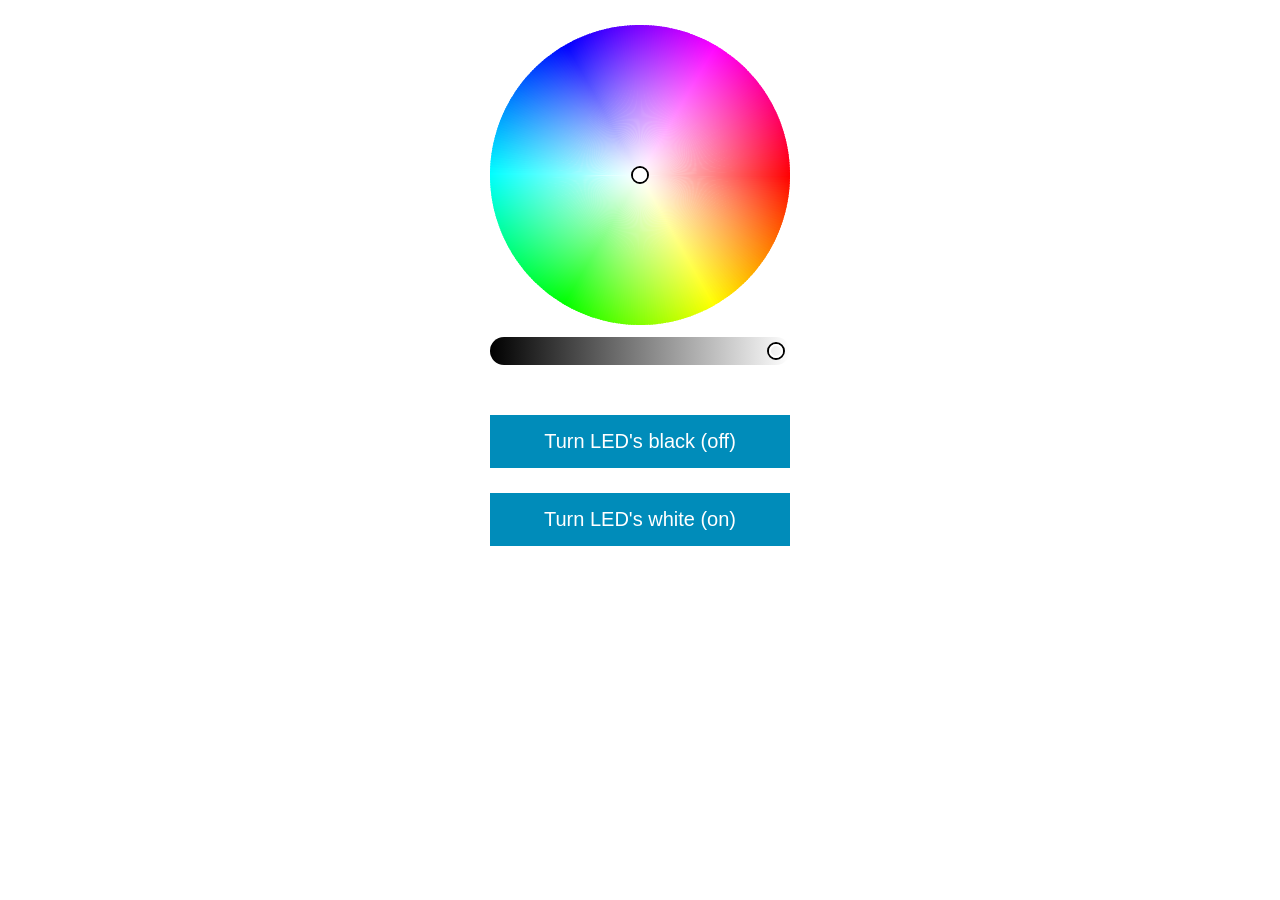
<file: data/index.html>
<!DOCTYPE html>
<html lang="en">
  <head>
    <meta charset="utf-8" />
    <meta
      name="viewport"
      content="width=device-width, initial-scale=1, shrink-to-fit=no"
    />

    <title>Color picker</title>

    <script src="iro.min.js"></script>
    <script src="led_controller.js"></script>
    <link href="led_controller.css" rel="stylesheet" />
    <link rel="icon" href="favicon.ico" type="image/X-icon" />
  </head>

  <body>
    <div class="c" id="cW"></div>

    <div class="c">
      <button onclick="leds_off()" class="btn">
        Turn LED's black (off)
      </button>
      <button onclick="leds_on()" class="btn">
        Turn LED's white (on)
      </button>
    </div>
  </body>
</html>
</file>
<file: data/led_controller.css>
.c {
  display: block;
  margin-top: 25px;
  margin-left: auto;
  margin-right: auto;
  width: 300px;
  position: relative;
}

.btn {
  width: 100%;
  margin-top: 25px;
  background-color: #008cba; /* Green */
  border: none;
  color: white;
  padding: 15px 32px;
  text-align: center;
  font-size: 20px;
}
</file>
